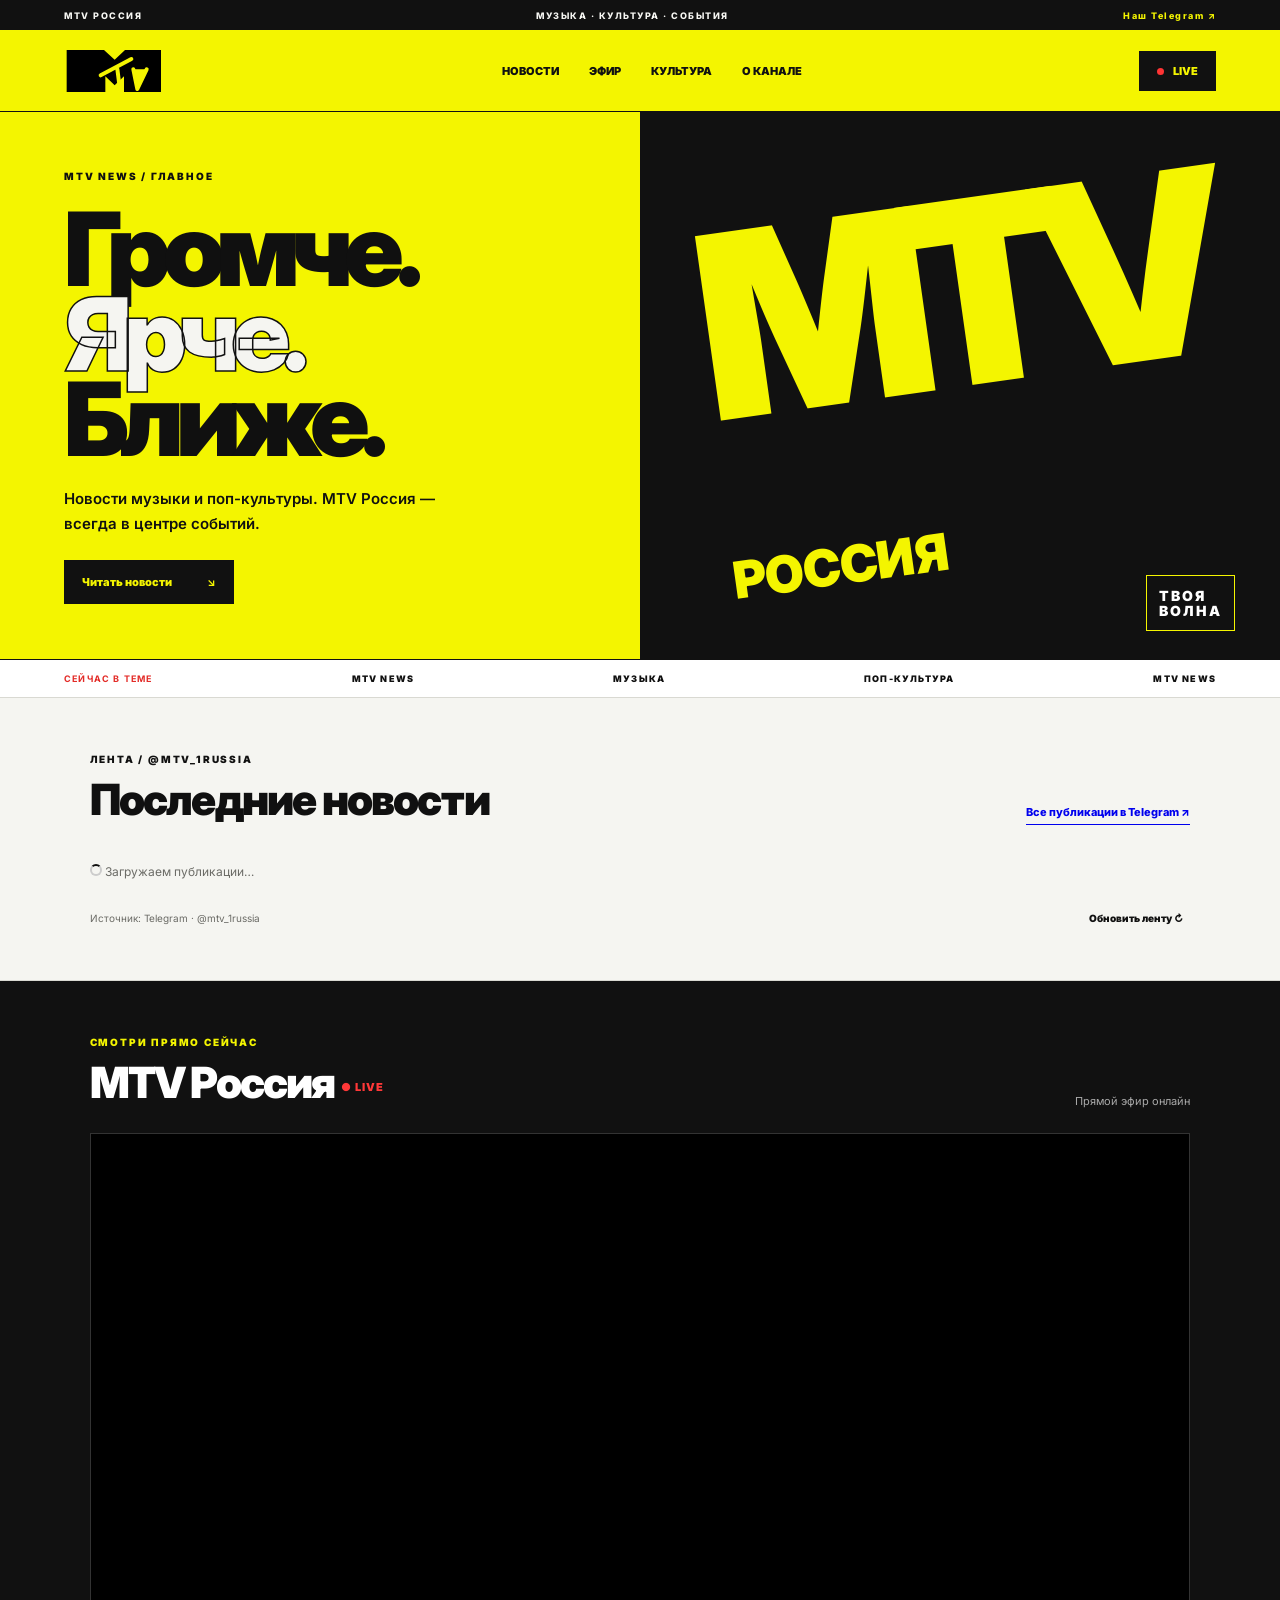
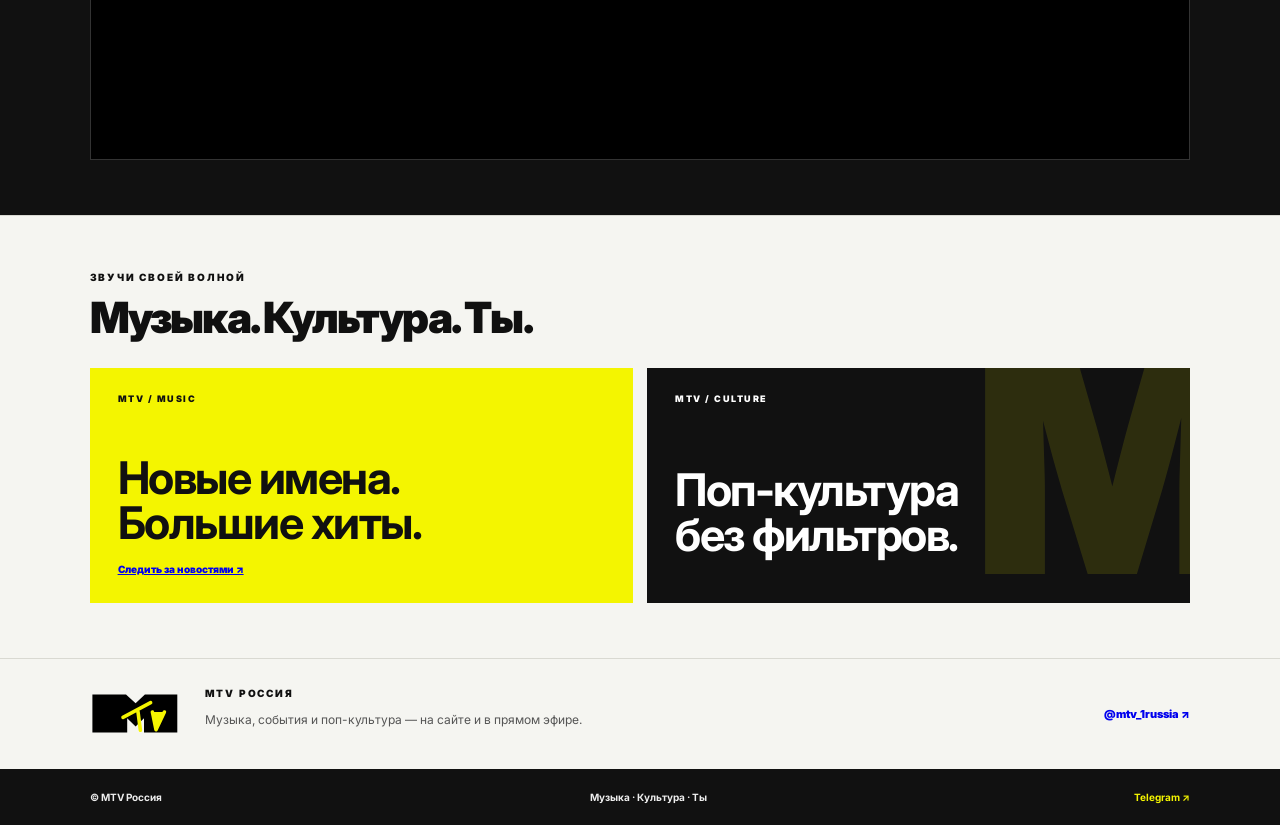
<file: index.html>
<!doctype html>
<html lang="ru"><head><meta charset="utf-8"><meta name="viewport" content="width=device-width,initial-scale=1"><meta name="theme-color" content="#f4f500"><meta name="description" content="MTV Россия — новости, музыка и прямой эфир"><title>MTV Россия — Новости и эфир</title><link rel="stylesheet" href="styles.css"></head>
<body><div class="topline"><span>MTV РОССИЯ</span><span>МУЗЫКА · КУЛЬТУРА · СОБЫТИЯ</span><a href="https://t.me/mtv_1russia" target="_blank" rel="noopener">Наш Telegram ↗</a></div>
<header class="masthead"><a class="logo" href="./"><img src="assets/mtv-logo.svg" alt="MTV Россия"></a><nav><a href="#news">Новости</a><a href="#live">Эфир</a><a href="#culture">Культура</a><a href="#about">О канале</a></nav><a class="watch" href="#live"><span class="pulse"></span> LIVE</a></header>
<main><section class="lead"><div class="lead-text"><div class="kicker">MTV NEWS / ГЛАВНОЕ</div><h1>Громче.<br><span>Ярче.</span><br>Ближе.</h1><p>Новости музыки и поп-культуры. MTV Россия — всегда в центре событий.</p><a class="cta" href="#news">Читать новости <b>↘</b></a></div><div class="lead-art"><div class="art-label">MTV<br><small>РОССИЯ</small></div><div class="art-tag">ТВОЯ<br>ВОЛНА</div></div></section>
<div class="ticker"><b>СЕЙЧАС В ТЕМЕ</b><span>MTV NEWS</span><span>МУЗЫКА</span><span>ПОП-КУЛЬТУРА</span><span>MTV NEWS</span></div>
<section id="news" class="section"><div class="section-title"><div><div class="kicker">ЛЕНТА / @MTV_1RUSSIA</div><h2>Последние новости</h2></div><a class="more" href="https://t.me/mtv_1russia" target="_blank" rel="noopener">Все публикации в Telegram ↗</a></div><div id="feed-status" class="feed-status"><span class="loader"></span> Загружаем публикации…</div><div id="news-grid" class="news-grid"></div><div class="feed-foot"><span>Источник: Telegram · @mtv_1russia</span><button id="refresh-feed" type="button">Обновить ленту ↻</button></div></section>
<section id="live" class="section live-section"><div class="section-title"><div><div class="kicker">СМОТРИ ПРЯМО СЕЙЧАС</div><h2>MTV Россия <span class="live-label">● LIVE</span></h2></div><span class="subtle">Прямой эфир онлайн</span></div><div class="player"><iframe src="https://copellalive.net/embed/tv-channel/ls_80edf1ba78e9409f9c12" title="Прямой эфир MTV Россия" allow="autoplay; fullscreen" allowfullscreen loading="lazy"></iframe></div></section>
<section id="culture" class="section culture"><div class="section-title"><div><div class="kicker">ЗВУЧИ СВОЕЙ ВОЛНОЙ</div><h2>Музыка. Культура. Ты.</h2></div></div><div class="culture-grid"><article class="culture-card yellow"><span>MTV / MUSIC</span><h3>Новые имена.<br>Большие хиты.</h3><a href="https://t.me/mtv_1russia">Следить за новостями ↗</a></article><article class="culture-card black"><span>MTV / CULTURE</span><h3>Поп-культура<br>без фильтров.</h3><div class="big-m">M</div></article></div></section>
<section id="about" class="about"><img src="assets/mtv-logo.svg" alt="MTV" width="90"><div><div class="kicker">MTV РОССИЯ</div><p>Музыка, события и поп-культура — на сайте и в прямом эфире.</p></div><a href="https://t.me/mtv_1russia" target="_blank" rel="noopener">@mtv_1russia ↗</a></section></main>
<footer><span>© MTV Россия</span><span>Музыка · Культура · Ты</span><a href="https://t.me/mtv_1russia">Telegram ↗</a></footer><script src="script.js"></script></body></html>
</file>
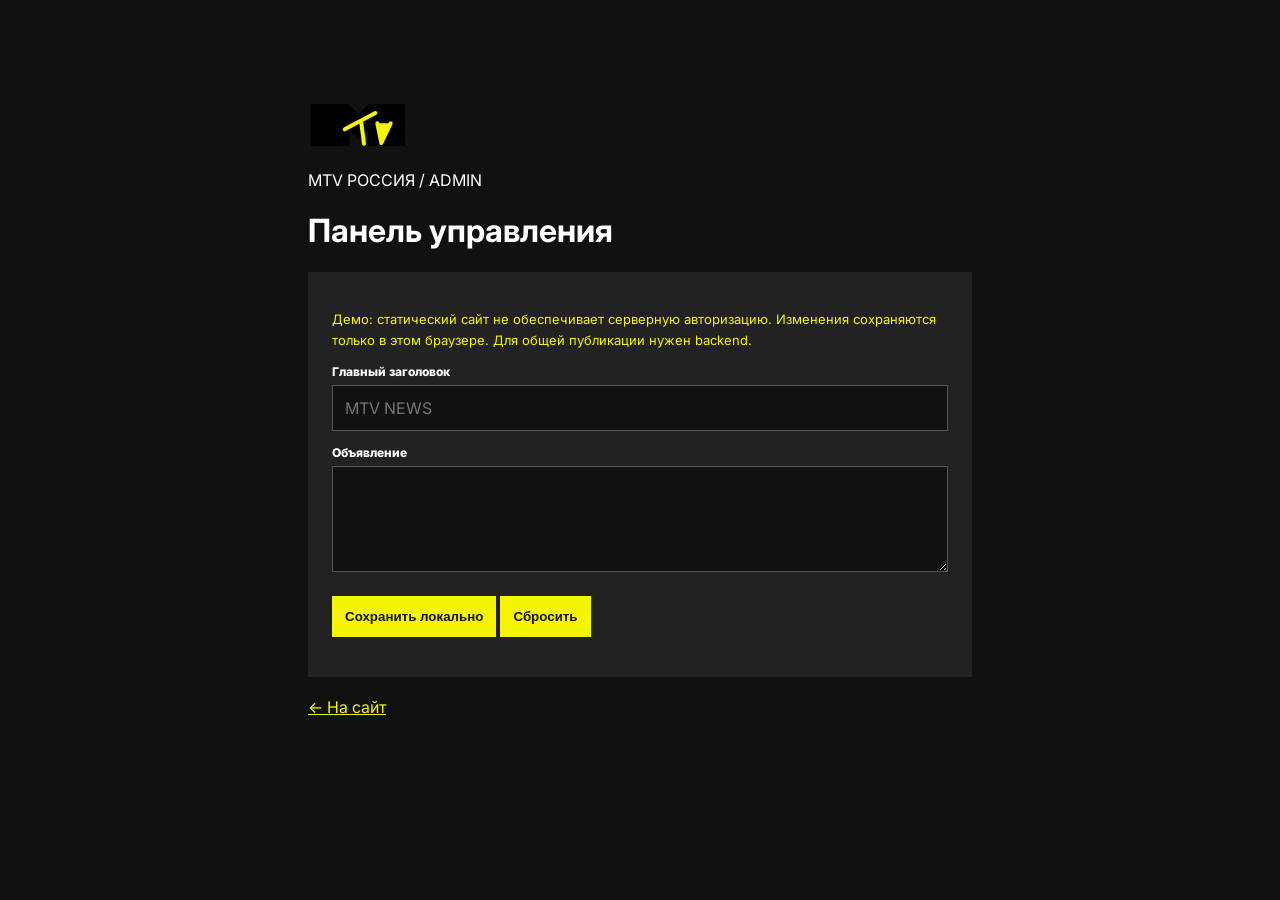
<file: admin/index.html>
<!doctype html><html lang="ru"><head><meta charset="utf-8"><meta name="viewport" content="width=device-width,initial-scale=1"><title>MTV Россия — Admin</title><link rel="stylesheet" href="../styles.css"><style>body{background:#111;color:#fff}.panel{max-width:720px;margin:8vh auto;padding:28px}.box{background:#222;padding:24px;margin:20px 0}.warn{color:#f5f500;line-height:1.6;font-size:13px}label{display:block;margin:14px 0 6px;font-size:12px;font-weight:800}input,textarea{width:100%;padding:12px;background:#111;color:#fff;border:1px solid #555;font:inherit}button{background:#f5f500;color:#111;border:0;padding:13px;font-weight:900;cursor:pointer}a{color:#f5f500}</style></head><body><main class="panel"><img src="../assets/mtv-logo.svg" width="100" alt="MTV"><p>MTV РОССИЯ / ADMIN</p><h1>Панель управления</h1><div class="box"><p class="warn">Демо: статический сайт не обеспечивает серверную авторизацию. Изменения сохраняются только в этом браузере. Для общей публикации нужен backend.</p><label>Главный заголовок</label><input id="title" placeholder="MTV NEWS"><label>Объявление</label><textarea id="text" rows="4"></textarea><br><br><button id="save">Сохранить локально</button> <button id="clear">Сбросить</button><p id="status"></p></div><a href="../">← На сайт</a></main><script>let t=document.querySelector('#title'),x=document.querySelector('#text'),s=document.querySelector('#status');t.value=localStorage.mtv_title||'';x.value=localStorage.mtv_text||'';document.querySelector('#save').onclick=()=>{localStorage.mtv_title=t.value;localStorage.mtv_text=x.value;s.textContent='Сохранено в этом браузере.'};document.querySelector('#clear').onclick=()=>{localStorage.removeItem('mtv_title');localStorage.removeItem('mtv_text');t.value=x.value='';s.textContent='Сброшено.'}</script></body></html>
</file>
<file: styles.css>
@import url('https://fonts.googleapis.com/css2?family=Inter:wght@400;500;600;700;800;900&display=swap');
:root{--acid:#f4f500;--ink:#101010;--paper:#f5f5f1;--gray:#6b6b66;--line:#d9d9d2}*{box-sizing:border-box}html{scroll-behavior:smooth}body{margin:0;background:var(--paper);color:var(--ink);font-family:Inter,Arial,sans-serif}.topline{height:30px;background:#111;color:#f7f7f3;display:flex;align-items:center;justify-content:space-between;padding:0 5%;font-size:9px;font-weight:800;letter-spacing:1.5px}.topline a{color:var(--acid);text-decoration:none}.masthead{height:82px;background:var(--acid);display:flex;align-items:center;justify-content:space-between;padding:0 5%;border-bottom:1px solid #111;position:sticky;top:0;z-index:9}.logo{width:100px;display:flex;align-items:center}.logo img{width:100%;max-height:62px;object-fit:contain}nav{display:flex;gap:30px}nav a,.watch{font-size:11px;font-weight:900;text-transform:uppercase;text-decoration:none;color:#111}.watch{background:#111;color:var(--acid);padding:13px 18px}.pulse{display:inline-block;width:7px;height:7px;background:#ff3434;border-radius:50%;margin-right:7px}.lead{display:grid;grid-template-columns:1fr 1fr;min-height:460px;background:var(--acid);border-bottom:1px solid #111}.lead-text{padding:58px 10% 55px}.kicker{font-size:10px;font-weight:900;letter-spacing:1.8px}.lead h1{font-size:clamp(58px,8vw,105px);line-height:.83;letter-spacing:-.085em;margin:25px 0;font-weight:900}.lead h1 span{color:#f5f5f1;-webkit-text-stroke:1.5px #111}.lead p{max-width:390px;font-size:15px;line-height:1.65;font-weight:600;margin:24px 0}.cta{display:inline-flex;gap:35px;align-items:center;background:#111;color:var(--acid);padding:15px 18px;text-decoration:none;font-size:11px;font-weight:900}.lead-art{position:relative;background:#111;display:flex;align-items:center;justify-content:center;overflow:hidden}.art-label{font-size:clamp(120px,20vw,260px);line-height:.7;font-weight:900;letter-spacing:-.12em;color:var(--acid);transform:rotate(-8deg)}.art-label small{font-size:.2em;letter-spacing:0}.art-tag{position:absolute;bottom:28px;right:7%;font-size:14px;line-height:1.1;font-weight:900;color:#fff;letter-spacing:2px;border:1px solid var(--acid);padding:12px}.ticker{display:flex;justify-content:space-between;gap:15px;padding:13px 5%;background:#fff;border-bottom:1px solid var(--line);font-size:9px;font-weight:900;letter-spacing:1.2px}.ticker b{color:#e32b27}.section{padding:55px 7%;border-bottom:1px solid var(--line)}.section-title{display:flex;justify-content:space-between;align-items:end;margin-bottom:25px}.section-title h2{font-size:clamp(28px,4vw,43px);letter-spacing:-1.8px;margin:8px 0 0;font-weight:900}.more{font-size:11px;font-weight:800;text-decoration:none;border-bottom:1px solid;padding-bottom:5px}.feed-status{font-size:12px;color:var(--gray);padding:14px 0}.loader{display:inline-block;width:12px;height:12px;border:2px solid #ccc;border-top-color:#111;border-radius:50%;animation:spin .8s linear infinite}@keyframes spin{to{transform:rotate(360deg)}}.news-grid{display:grid;grid-template-columns:repeat(3,1fr);gap:14px}.news-card{background:#fff;border:1px solid var(--line);min-height:205px;display:flex;flex-direction:column;padding:20px;position:relative;transition:transform .18s,border-color .18s}.news-card:hover{transform:translateY(-3px);border-color:#111}.news-card .meta{font-size:9px;font-weight:900;letter-spacing:1px;color:#777;margin-bottom:13px}.news-card h3{font-size:20px;line-height:1.12;letter-spacing:-.6px;margin:0 0 12px;font-weight:800}.news-card p{font-size:12px;line-height:1.55;color:#555;margin:0 0 16px}.news-card .read{font-size:10px;font-weight:900;text-decoration:none;margin-top:auto}.news-card.featured{background:var(--acid);border-color:#111}.news-card.featured .meta{color:#333}.feed-foot{display:flex;justify-content:space-between;align-items:center;margin-top:18px;font-size:10px;color:var(--gray)}.feed-foot button{border:0;background:transparent;font:inherit;font-weight:900;color:#111;cursor:pointer}.live-section{background:#111;color:#fff}.live-section .kicker{color:var(--acid)}.live-section .subtle{font-size:11px;color:#aaa}.live-label{font-size:11px;color:#ff3838;letter-spacing:1px;vertical-align:middle}.player{background:#000;padding:7px;border:1px solid #333}.player iframe{display:block;width:100%;aspect-ratio:16/9;border:0}.culture-grid{display:grid;grid-template-columns:1fr 1fr;gap:14px}.culture-card{min-height:235px;padding:28px;position:relative;overflow:hidden;display:flex;flex-direction:column;align-items:flex-start;justify-content:flex-end}.culture-card span{position:absolute;top:25px;left:28px;font-size:9px;font-weight:900;letter-spacing:1.5px}.culture-card h3{font-size:clamp(26px,4vw,45px);line-height:.98;letter-spacing:-1.5px;margin:0 0 18px;z-index:1}.culture-card a{font-size:10px;font-weight:900;z-index:1}.yellow{background:var(--acid)}.black{background:#111;color:#fff}.big-m{position:absolute;right:-15px;top:-85px;font-size:300px;font-weight:900;letter-spacing:-.15em;color:var(--acid);opacity:.12}.about{padding:28px 7%;display:flex;align-items:center;gap:25px}.about p{font-size:12px;color:#555;line-height:1.5;max-width:460px}.about>a{margin-left:auto;font-size:11px;font-weight:900;text-decoration:none}footer{background:#111;color:#eee;padding:22px 7%;display:flex;justify-content:space-between;font-size:10px;font-weight:700}footer a{color:var(--acid);text-decoration:none}@media(max-width:760px){.topline{padding:0 4%;font-size:8px}.masthead{height:68px;padding:0 4%}.logo{width:72px}nav{gap:13px}nav a{font-size:9px}nav a:nth-child(n+3){display:none}.watch{padding:10px;font-size:9px}.lead{grid-template-columns:1fr;min-height:auto}.lead-text{padding:42px 7%}.lead h1{font-size:76px}.lead-art{min-height:220px}.art-label{font-size:180px}.ticker{padding:12px 4%;overflow:hidden}.ticker span:nth-last-child(-n+2){display:none}.section{padding:38px 5%}.news-grid{grid-template-columns:1fr 1fr}.news-card{min-height:190px;padding:16px}.section-title{gap:15px}.more{font-size:9px}.culture-grid{grid-template-columns:1fr}.about{padding:24px 5%;gap:15px}.about img{width:60px}footer{padding:20px 5%}}@media(max-width:450px){.news-grid{grid-template-columns:1fr}.news-card{min-height:155px}.lead h1{font-size:65px}.section-title h2{font-size:28px}.ticker span{font-size:8px}}
</file>
